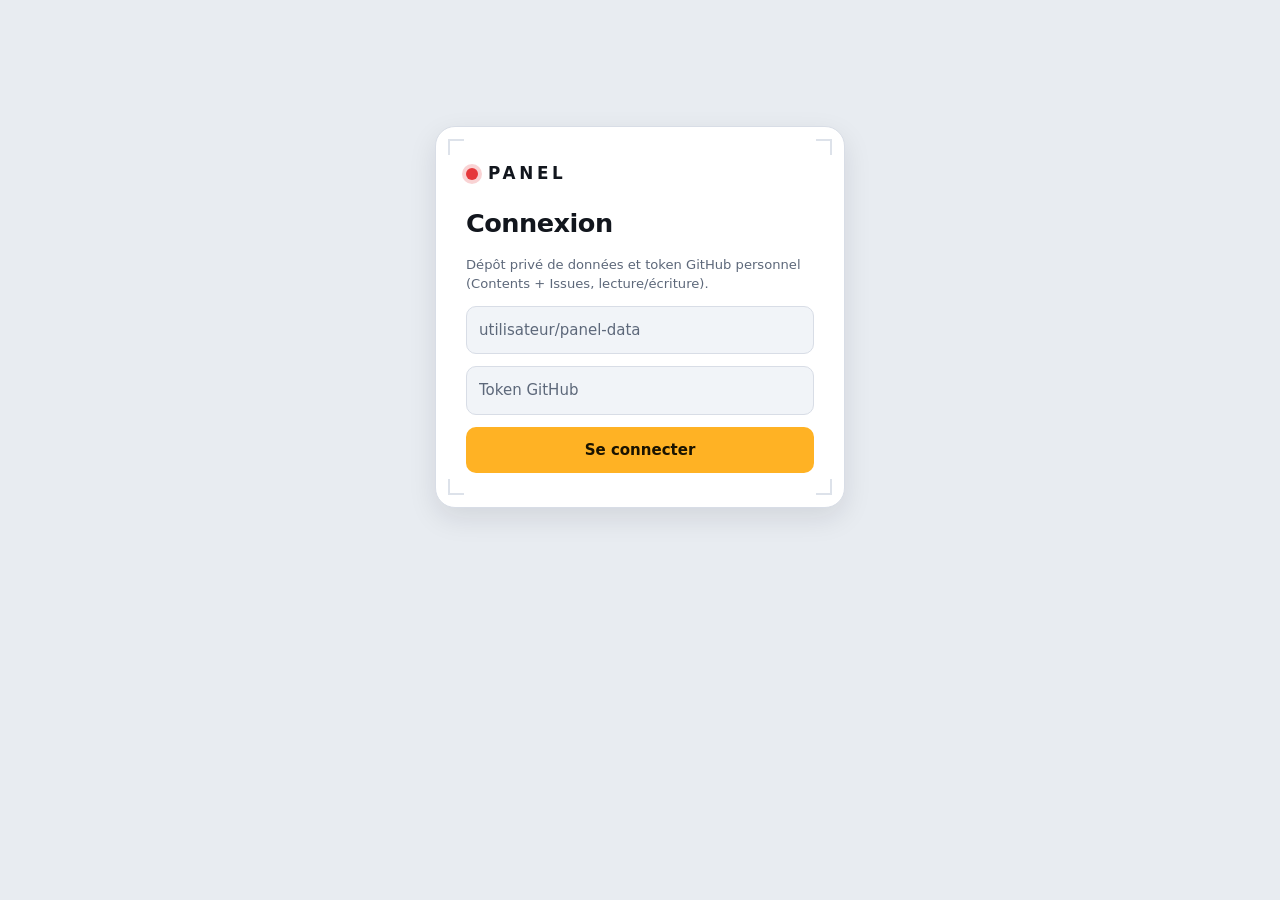
<file: index.html>
<!doctype html>
<html lang="fr"><head><meta charset="utf-8">
<meta name="viewport" content="width=device-width,initial-scale=1">
<title>Panel</title>
<script>
/* Détection mobile via le User-Agent (GitHub Pages n'a pas de serveur : c'est le navigateur qui lit cet en-tête) */
if(/Android|iPhone|iPod|Mobile|Windows Phone/i.test(navigator.userAgent)&&!/desktop/.test(location.search))location.replace('m.html');
</script>
<link rel="stylesheet" href="style.css"></head><body>
<div id="app"></div><div id="msg"></div>
<script src="reader.js"></script>
<script src="core.js"></script>
<script>
const N=new Date();S.cal={y:N.getFullYear(),m:N.getMonth(),sel:ymd(N)};
setInterval(()=>{const e=$('#tc');if(e)e.textContent=new Date().toTimeString().slice(0,8)},1000);

function render(){
 const a=$('#app');if(!S.d)return a.innerHTML=loginH();
 const T=[['p','Projets'],['c','Calendrier'],['h','Historique'],['t','Équipe'],['s','Réglages']];
 a.innerHTML=`<div class="shell"><nav><div class="rec"><i></i>PANEL</div><div id="tc">${new Date().toTimeString().slice(0,8)}</div>
 ${T.map(([k,l])=>`<button class="${S.tab==k?'on':''}" onclick="S.tab='${k}';S.pid=null;render()">${IC(k)}<span>${l}</span></button>`).join('')}
 <div class="me"><span class="av">${esc(S.me[0])}</span><div><b>@${esc(S.me)}</b><small>${isA()?'Admin':'Monteur'}</small></div></div></nav><main>${dueH()}${{p:S.pid?projH:listH,c:calH,h:histH,t:teamH,s:setH}[S.tab]()}</main></div>`;
}
const statsH=()=>{const ps=S.d.projects,fl=ps.reduce((n,p)=>n+p.assets.length,0),by=ps.reduce((n,p)=>n+p.assets.reduce((m,a)=>m+a.size,0),0),wk=S.d.events.filter(e=>!e.done&&new Date(e.date)<Date.now()+7*864e5).length;
 return`<div class="stats"><div class="st"><b>${ps.filter(p=>p.status!='Publié').length}</b><span>projets en cours</span></div><div class="st"><b>${wk}</b><span>échéances sous 7 jours</span></div><div class="st"><b>${sz(by)}</b><span>${fl} fichier${fl>1?'s':''} stocké${fl>1?'s':''}</span></div></div>`};
function listH(){
 const ps=S.d.projects.filter(p=>isA()||(p.editors||[]).includes(S.me));
 return`<div class="row"><div><h1>Projets</h1><div class="t">Vos vidéos, du rush à la publication.</div></div>${isA()?`<button class="b r sp" onclick="newP()">+ Nouveau projet</button>`:''}</div>${statsH()}
 <div class="grid">${ps.map(p=>{const c=p.assets.find(a=>a.th),n=p.assets.filter(a=>a.kind=='rush').length;return`<div class="pc" onclick="S.pid='${p.id}';render()"><div class="cov">${c?`<img src="${c.th}" alt="">`:'<div class="ph">AUCUN RUSH</div>'}<span class="bdg ${p.status=='Publié'?'ok':''}">${p.status}</span><span class="cnt">${n} rush${n>1?'s':''}</span></div><div class="bd"><b>${esc(p.title)}</b>${strip(p)}
 <div class="t">${(p.editors||[]).length?p.editors.map(e=>'@'+esc(e)).join(' '):'Aucun monteur assigné'}</div></div></div>`}).join('')}</div>
 ${ps.length?'':'<div class="empty">Aucun projet pour l\'instant.<br>Crée le premier pour y déposer tes rushs.</div>'}`}
const newP=()=>{const t=prompt('Titre de la vidéo ?');if(t)mut(d=>d.projects.unshift({id:uid(),title:t,desc:'',tags:'',status:'Idée',editors:[],assets:[],com:[]}),'Projet créé : '+t,'')};
function projH(){
 const p=pr();if(!p){S.pid=null;return listH()}
 const ev=S.d.events.filter(e=>e.project==p.id).sort((a,b)=>a.date<b.date?-1:1),A=isA();
 return`<button class="g b" onclick="S.pid=null;render()">← Projets</button>
 <div class="row" style="margin:14px 0"><h1 style="margin:0">${esc(p.title)}</h1>${A?`<button class="g b sp" onclick="delP()">Supprimer</button>`:''}</div>
 <div class="c">${strip(p,A)}${p.yt?`<p>Sur YouTube : <a style="color:var(--acc)" target="_blank" href="https://youtu.be/${esc(p.yt)}">youtu.be/${esc(p.yt)}</a></p>`:''}
 ${A?`<p class="row">Monteurs : ${Object.keys(S.d.users).filter(u=>S.d.users[u]=='editor').map(u=>`<label><input type="checkbox" ${(p.editors||[]).includes(u)?'checked':''} onchange="togE('${u}')"> @${esc(u)}</label>`).join('')||'<span class="t">ajoute des monteurs dans Équipe</span>'}</p>`:''}</div>
 <div id="pl"></div><div id="prog"></div>
 <div class="c"><div class="row"><h3 style="margin:0">Rushs</h3><label class="b sp">Uploader des rushs<input type="file" multiple accept="video/*,audio/*,image/*" onchange="up('rush',this.files)"></label></div>${assetCards(p,'rush')}</div>
 <div class="c"><div class="row"><h3 style="margin:0">Vidéo montée</h3><label class="b sp">Uploader le montage<input type="file" accept="video/*" onchange="up('final',this.files)"></label></div>${assetCards(p,'final')}</div>
 <div class="c"><h3 style="margin-top:0">Infos YouTube</h3>${A?`<textarea rows="4" placeholder="Description" onchange="setP('desc',this.value,'Description modifiée')">${esc(p.desc)}</textarea>
 <input style="width:100%;margin-top:8px" placeholder="Tags séparés par des virgules" value="${esc(p.tags)}" onchange="setP('tags',this.value,'Tags modifiés')">`:`<div>${esc(p.desc)||'<span class="t">Pas de description.</span>'}</div><div class="t">${esc(p.tags)}</div>`}</div>
 <div class="c"><h3 style="margin-top:0">Échéances</h3>${ev.map(evH).join('')||'<div class="t">Aucune. Ajoute-en dans Calendrier.</div>'}</div>
 <div class="c"><h3 style="margin-top:0">Commentaires</h3>${comH(p)}</div>
 <div class="c"><h3 style="margin-top:0">Historique du projet</h3>${logH(S.d.log.filter(l=>l.p==p.id))}</div>`}
function togE(u){mut(d=>{const p=pr(d);p.editors=p.editors||[];const i=p.editors.indexOf(u);i<0?p.editors.push(u):p.editors.splice(i,1)},'Monteur @'+u+' modifié')}
function delP(){const t=pr().title;if(confirm('Supprimer ce projet ? Les fichiers restent dans la Release GitHub.'))mut(d=>{d.projects=d.projects.filter(x=>x.id!=S.pid);d.events=d.events.filter(e=>e.project!=S.pid);S.pid=null},'Projet supprimé : '+t,'')}

const myEv=()=>S.d.events.filter(e=>isA()||e.assignee==S.me);
function calH(){
 const{y,m,sel}=S.cal,off=(new Date(y,m,1).getDay()+6)%7,n=new Date(y,m+1,0).getDate(),ev=myEv(),today=ymd(new Date());
 let c=['L','M','M','J','V','S','D'].map(d=>`<div class="h">${d}</div>`).join('')+'<div class="dc o"></div>'.repeat(off);
 for(let d=1;d<=n;d++){const k=ymd(new Date(y,m,d)),es=ev.filter(e=>ymd(new Date(e.date))==k);
  c+=`<div class="dc ${k==sel?'sel':''} ${k==today?'today':''}" onclick="S.cal.sel='${k}';render()"><span>${d}</span>${es.slice(0,2).map(e=>`<small style="border-color:${TC[e.type]};${e.done?'opacity:.4':''}">${esc(e.title)}</small>`).join('')}${es.length>2?`<small style="border-color:transparent">+${es.length-2}</small>`:''}</div>`}
 const day=ev.filter(e=>ymd(new Date(e.date))==sel).sort((a,b)=>a.date<b.date?-1:1);
 return`<h1>Calendrier</h1><div class="c"><div class="row" style="margin-bottom:10px"><button class="g b" onclick="mv(-1)">‹</button><b style="min-width:150px;text-align:center;text-transform:capitalize">${new Date(y,m,1).toLocaleDateString('fr-FR',{month:'long',year:'numeric'})}</b><button class="g b" onclick="mv(1)">›</button>
 <span class="t sp"><i class="dot" style="background:var(--rec);display:inline-block"></i> Tournage <i class="dot" style="background:var(--blue);display:inline-block"></i> Montage <i class="dot" style="background:var(--grn);display:inline-block"></i> Publication</span></div><div class="cal">${c}</div></div>
 <div class="c"><h3 style="margin-top:0">${new Date(sel+'T12:00').toLocaleDateString('fr-FR',{weekday:'long',day:'numeric',month:'long'})}</h3>${day.map(evH).join('')||'<div class="t">Rien ce jour-là.</div>'}
 ${isA()?`<div class="row" style="margin-top:12px"><input id="et" placeholder="Ex : monter la vidéo #12"><select id="ety"><option value="shoot">Tournage</option><option value="edit">Montage</option><option value="publish">Publication</option></select>
 <input id="ed" type="datetime-local" value="${sel}T10:00"><select id="ea"><option value="">Assigné à…</option>${Object.keys(S.d.users).map(u=>`<option>${esc(u)}</option>`).join('')}</select>
 <select id="ep"><option value="">Projet…</option>${S.d.projects.map(p=>`<option value="${p.id}">${esc(p.title)}</option>`).join('')}</select><button class="b" onclick="addE()">Ajouter</button></div>`:''}</div>`}
function mv(k){let{y,m}=S.cal;m+=k;if(m<0){m=11;y--}if(m>11){m=0;y++}S.cal.y=y;S.cal.m=m;render()}
function addE(){const t=$('#et').value.trim(),dt=$('#ed').value;if(!t||!dt)return msg('Titre et date obligatoires');
 const e={id:uid(),title:t,type:$('#ety').value,date:new Date(dt).toISOString(),assignee:$('#ea').value,project:$('#ep').value,done:false};mut(d=>d.events.push(e),'Échéance ajoutée : '+t,e.project)}

const histH=()=>`<h1>Historique</h1><div class="c">${logH(S.d.log)}</div>`;
const teamH=()=>`<h1>Équipe</h1><div class="c">${Object.entries(S.d.users).map(([u,r])=>`<div class="it row"><b>@${esc(u)}</b><span class="tag">${r=='admin'?'Admin':'Monteur'}</span>${isA()&&u!=S.me?`<button class="g b sp" onclick="rmU('${u}')">Retirer</button>`:''}</div>`).join('')}
 ${isA()?`<div class="row" style="margin-top:12px"><input id="nu" placeholder="Pseudo GitHub du monteur"><button class="b" onclick="addU()">Ajouter</button></div><p class="t">Invite aussi cette personne comme collaborateur (Write) sur le dépôt de données.</p>`:''}</div>`;
const addU=()=>{const u=$('#nu').value.trim().replace('@','');if(u)mut(d=>d.users[u]='editor','Monteur ajouté : @'+u,'')};
const rmU=u=>mut(d=>{delete d.users[u];d.projects.forEach(p=>p.editors=(p.editors||[]).filter(x=>x!=u))},'Monteur retiré : @'+u,'');
const setH=()=>`<h1>Réglages</h1><div class="c"><h3 style="margin-top:0">Notifications</h3><p class="t">Sur cet appareil, tant que l'onglet est ouvert. Les e-mails passent par le workflow GitHub.</p><button class="b" onclick="Notification.requestPermission().then(()=>msg('Notifications : '+Notification.permission))">Activer</button></div>
 ${keyH()}
 ${isA()?`<div class="c"><h3 style="margin-top:0">YouTube</h3><p class="t">Client ID OAuth Google (origine autorisée = l'URL de ton site Pages).</p><div class="row"><input id="yi" style="flex:1" value="${esc(S.yt)}" placeholder="xxxx.apps.googleusercontent.com"><button class="b" onclick="S.yt=$('#yi').value.trim();localStorage.yt=S.yt;msg('Enregistré')">Enregistrer</button></div></div>`:''}
 <div class="c row"><a href="m.html">Version mobile</a><button class="g b sp" onclick="logout()">Se déconnecter</button></div>`;
render();if(S.tok&&S.repo)login();
</script></body></html>
</file>
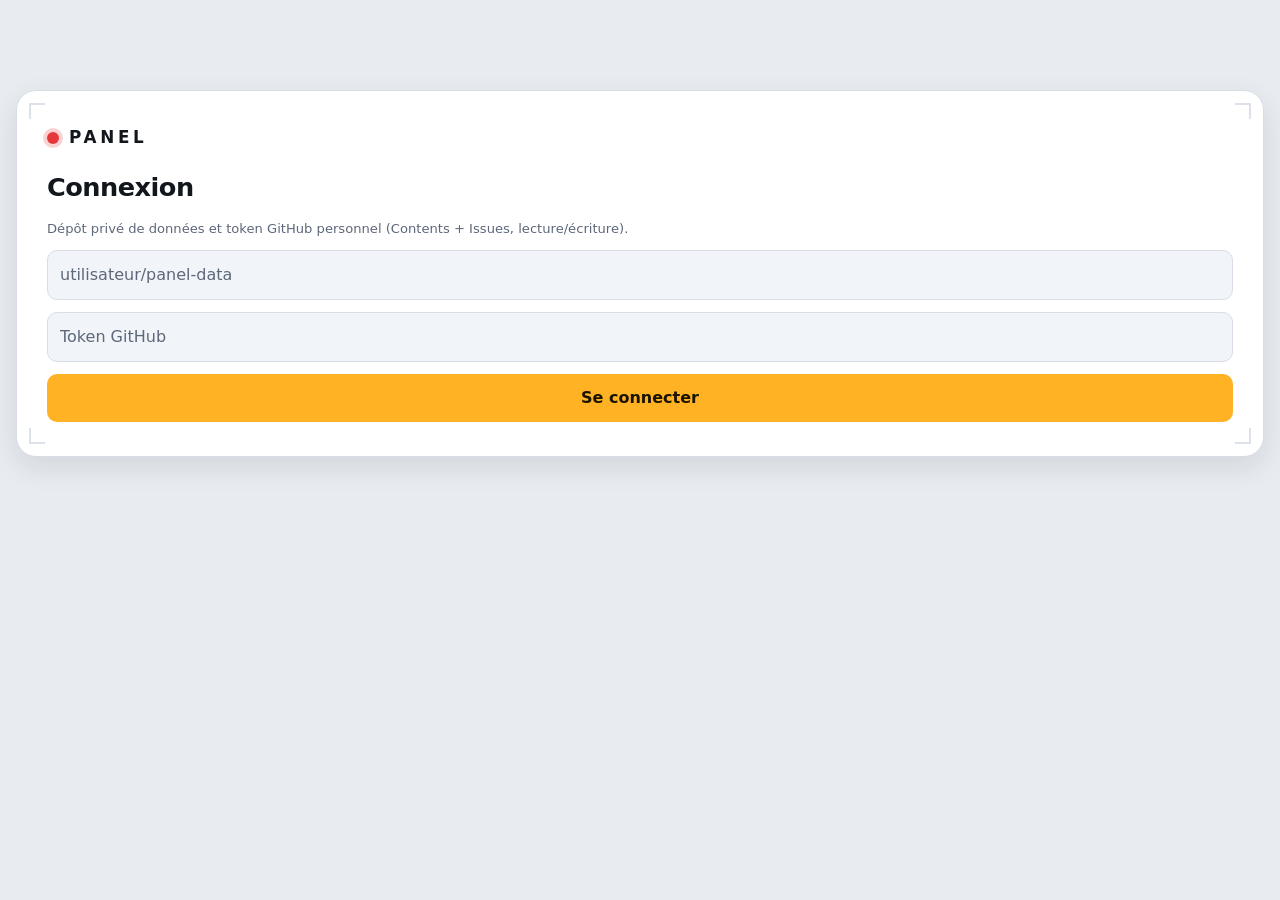
<file: m.html>
<!doctype html>
<html lang="fr"><head><meta charset="utf-8">
<meta name="viewport" content="width=device-width,initial-scale=1,viewport-fit=cover">
<meta name="theme-color" content="#0f1217">
<title>Panel</title>
<link rel="stylesheet" href="style.css"></head><body class="m">
<div id="app"></div><div id="msg"></div>
<script src="reader.js"></script>
<script src="core.js"></script>
<script>
function render(){
 const a=$('#app');if(!S.d)return a.innerHTML=loginH();
 const T=[['p','Projets','p'],['a','Agenda','c'],['s','Moi','m']];
 a.innerHTML=`<header class="mh"><div class="rec"><i></i>PANEL</div><span class="t">@${esc(S.me)}</span></header><main>${dueH()}${{p:S.pid?projH:listH,a:agendaH,s:meH}[S.tab]()}</main>
 <div class="tabs">${T.map(([k,l,i])=>`<button class="${S.tab==k?'on':''}" onclick="S.tab='${k}';S.pid=null;render()">${IC(i)}<span>${l}</span></button>`).join('')}</div>`;
}
function listH(){
 const ps=S.d.projects.filter(p=>isA()||(p.editors||[]).includes(S.me));
 return`<h1>Projets</h1>${isA()?`<button class="b r" style="width:100%;margin-bottom:12px" onclick="newP()">+ Nouveau projet</button>`:''}
 ${ps.map(p=>{const c=p.assets.find(a=>a.th);return`<div class="pc" onclick="S.pid='${p.id}';render()"><div class="th">${c?`<img src="${c.th}" alt="">`:'<div class="ph">VIDE</div>'}</div><div style="display:grid;gap:6px"><b>${esc(p.title)}</b>${strip(p)}<span class="t">${p.status} · ${p.assets.length} fichier${p.assets.length>1?'s':''}</span></div></div>`}).join('')||'<div class="t">Aucun projet.</div>'}`}
const newP=()=>{const t=prompt('Titre de la vidéo ?');if(t)mut(d=>d.projects.unshift({id:uid(),title:t,desc:'',tags:'',status:'Idée',editors:[],assets:[],com:[]}),'Projet créé : '+t,'')};
function projH(){
 const p=pr();if(!p){S.pid=null;return listH()}
 return`<button class="g b" onclick="S.pid=null;render()">← Projets</button><h1 style="margin-top:14px">${esc(p.title)}</h1>
 <div class="c">${isA()?`<select onchange="setStatus(this.value)">${ST.map(s=>`<option ${s==p.status?'selected':''}>${s}</option>`).join('')}</select>`:strip(p)+`<div class="t" style="margin-top:6px">${p.status}</div>`}
 ${p.yt?`<p><a style="color:var(--acc)" href="https://youtu.be/${esc(p.yt)}">youtu.be/${esc(p.yt)}</a></p>`:''}</div>
 <div id="pl"></div><div id="prog"></div>
 <div class="c"><label class="b" style="width:100%;text-align:center">Uploader des rushs<input type="file" multiple accept="video/*,audio/*,image/*" onchange="up('rush',this.files)"></label>${assetCards(p,'rush')}</div>
 <div class="c"><label class="b" style="width:100%;text-align:center">Uploader le montage<input type="file" accept="video/*" onchange="up('final',this.files)"></label>${assetCards(p,'final')}</div>
 ${p.desc||p.tags?`<div class="c"><h3 style="margin-top:0">YouTube</h3><div>${esc(p.desc)}</div><div class="t">${esc(p.tags)}</div></div>`:''}
 <div class="c"><h3 style="margin-top:0">Commentaires</h3>${comH(p)}</div>
 <div class="c"><h3 style="margin-top:0">Historique</h3>${logH(S.d.log.filter(l=>l.p==p.id).slice(0,15))}</div>`}
function agendaH(){
 const ev=S.d.events.filter(e=>isA()||e.assignee==S.me).sort((a,b)=>a.done-b.done||(a.date<b.date?-1:1));
 return`<h1>Agenda</h1><div class="c">${ev.map(evH).join('')||'<div class="t">Rien de prévu.</div>'}</div>`}
const meH=()=>`<h1>Moi</h1><div class="c"><b>@${esc(S.me)}</b> <span class="tag">${isA()?'Admin':'Monteur'}</span></div>
 <div class="c"><button class="b" style="width:100%" onclick="Notification.requestPermission().then(()=>msg('Notifications : '+Notification.permission))">Activer les notifications</button>
 <p class="t">Sur mobile, les rappels fiables arrivent par GitHub (e-mail ou app GitHub) grâce au workflow.</p></div>
 ${keyH()}
 <div class="c"><h3 style="margin-top:0">Activité récente</h3>${logH(S.d.log.slice(0,15))}</div>
 <div class="c row"><a class="t" href="index.html?desktop">Version complète</a><button class="g b sp" onclick="logout()">Se déconnecter</button></div>`;
if(S.tok&&S.repo)login();else render();
</script></body></html>
</file>
<file: style.css>
/* Panel — régie de post-production. Thème sombre par défaut, clair si l'appareil le demande. */
:root{color-scheme:dark;--bg:#0d1016;--s1:#161a22;--s2:#1e232d;--s3:#2a303c;--line:#272d39;--ink:#eef1f6;--mut:#8f98aa;
 --amb:#ffb224;--acc:#ffb224;--on-amb:#1a1300;--rec:#ff5a5f;--blue:#5b9dff;--grn:#3ddc97;--on-grn:#04210f;--fr:rgba(255,255,255,.7);--sh:0 12px 32px rgba(0,0,0,.4)}
@media(prefers-color-scheme:light){:root{color-scheme:light;--bg:#e8ecf1;--s1:#fff;--s2:#f1f4f8;--s3:#dde2ea;--line:#d8dde6;--ink:#12161d;--mut:#5d687a;
 --acc:#a35b00;--rec:#e5383b;--blue:#2d6cdf;--grn:#16995f;--on-grn:#fff;--fr:rgba(18,22,29,.7);--sh:0 10px 28px rgba(16,24,40,.1)}}
*{box-sizing:border-box}
html{-webkit-text-size-adjust:100%}
body{margin:0;background:var(--bg);color:var(--ink);font:15px/1.5 "SF Pro Text","Segoe UI Variable Text","Segoe UI",system-ui,-apple-system,Roboto,sans-serif;-webkit-font-smoothing:antialiased}
::selection{background:var(--amb);color:var(--on-amb)}
a{color:var(--acc)}
h1{font-size:2rem;line-height:1.15;margin:0 0 6px;letter-spacing:-.03em;font-weight:750}
h2{margin:0 0 10px;font-size:1.25rem;letter-spacing:-.02em}
h3{margin:20px 0 10px;font-size:.95rem;font-weight:650;letter-spacing:-.01em}
.t{color:var(--mut);font-size:.82rem}.sp{margin-left:auto}
.row{display:flex;gap:8px;align-items:center;flex-wrap:wrap}
svg.i{width:19px;height:19px;fill:none;stroke:currentColor;stroke-width:1.7;stroke-linecap:round;stroke-linejoin:round;flex:none}

/* ---------- Structure desktop ---------- */
.shell{display:grid;grid-template-columns:236px minmax(0,1fr);min-height:100vh}
nav{background:var(--s1);border-right:1px solid var(--line);padding:22px 14px 16px;position:sticky;top:0;height:100vh;display:flex;flex-direction:column;gap:3px}
.rec{font-weight:800;letter-spacing:.22em;font-size:.9rem;display:flex;align-items:center;gap:10px}
.rec i{width:12px;height:12px;border-radius:50%;background:var(--rec);box-shadow:0 0 0 4px color-mix(in srgb,var(--rec) 22%,transparent);animation:bl 1.6s steps(2) infinite}
@keyframes bl{50%{opacity:.3}}@media(prefers-reduced-motion:reduce){.rec i{animation:none}}
nav .rec{margin:0 10px 4px}
#tc{font:500 .8rem ui-monospace,"SF Mono",Menlo,Consolas,monospace;color:var(--acc);margin:0 10px 22px;letter-spacing:.08em;font-variant-numeric:tabular-nums}
nav button{display:flex;align-items:center;gap:12px;background:none;border:0;color:var(--mut);text-align:left;padding:10px 12px;border-radius:10px;font:inherit;font-weight:550;cursor:pointer;position:relative}
nav button:hover{background:var(--s2);color:var(--ink)}
nav button.on{background:var(--s2);color:var(--ink)}
nav button.on::before{content:"";position:absolute;left:-14px;top:9px;bottom:9px;width:3px;border-radius:0 3px 3px 0;background:var(--amb)}
nav button.on svg{color:var(--acc)}
.me{margin-top:auto;display:flex;align-items:center;gap:10px;padding:10px;border:1px solid var(--line);border-radius:12px;font-size:.85rem}
.av{width:30px;height:30px;border-radius:50%;background:var(--amb);color:var(--on-amb);display:grid;place-items:center;font-weight:800;text-transform:uppercase}
.me b{display:block;line-height:1.2}.me small{color:var(--mut)}
main>h1{margin-bottom:18px}
main{padding:30px 38px 60px;max-width:1180px;width:100%}

/* ---------- Composants ---------- */
.c{background:var(--s1);border:1px solid var(--line);border-radius:16px;padding:18px;margin-bottom:16px}
.c>h3:first-child{margin-top:0}
button,label.b,input,select,textarea{font:inherit}
button.b,label.b{background:var(--amb);color:var(--on-amb);border:0;border-radius:10px;padding:8px 15px;cursor:pointer;font-weight:650;display:inline-flex;align-items:center;justify-content:center;gap:6px;transition:filter .15s,transform .05s}
button.b:hover,label.b:hover{filter:brightness(1.08)}button.b:active,label.b:active{transform:translateY(1px)}
button.g{background:var(--s2);color:var(--ink);border:1px solid var(--line);font-weight:550}
button.g:hover{background:var(--s3);filter:none}
button.r{background:var(--rec);color:#fff}
input,select,textarea{padding:9px 12px;border:1px solid var(--line);border-radius:10px;background:var(--s2);color:var(--ink);max-width:100%}
textarea{width:100%;resize:vertical}input[type=file]{display:none}input[type=checkbox]{accent-color:var(--amb)}
input::placeholder,textarea::placeholder{color:var(--mut)}
:focus-visible{outline:2px solid var(--amb);outline-offset:2px}
.tag{font-size:.72rem;font-weight:600;padding:2px 9px;border-radius:99px;background:var(--s3);margin-right:6px}
.tag.late{background:var(--rec);color:#fff}.tag.ok{background:var(--grn);color:var(--on-grn)}
.it{padding:12px 0;border-top:1px solid var(--line)}.it:first-child{border-top:0}
.dot{width:10px;height:10px;border-radius:50%;flex:none}
.alert{background:color-mix(in srgb,var(--rec) 12%,var(--s1));border:1px solid color-mix(in srgb,var(--rec) 55%,transparent);border-radius:14px;padding:12px 16px;margin-bottom:16px}
progress{width:100%;height:8px;appearance:none;border:0;border-radius:8px;overflow:hidden;background:var(--s3)}
progress::-webkit-progress-bar{background:var(--s3)}progress::-webkit-progress-value{background:var(--amb)}progress::-moz-progress-bar{background:var(--amb)}
#prog:not(:empty){background:var(--s1);border:1px solid var(--line);border-radius:12px;padding:12px;margin-bottom:16px}
video,audio{width:100%;border-radius:14px;background:#000;margin-bottom:14px;box-shadow:var(--sh)}
#msg{position:fixed;bottom:18px;left:50%;transform:translateX(-50%);background:var(--ink);color:var(--bg);padding:11px 18px;border-radius:12px;display:none;font-weight:600;max-width:92vw;z-index:20;box-shadow:var(--sh)}

/* statut = règle de montage */
.strip{display:flex;gap:3px}.seg{flex:1;height:5px;border-radius:3px;background:var(--s3);font-size:.78rem;text-align:center}
.seg.on{background:var(--amb)}.seg.cur{background:var(--rec)}
.strip:has(.seg:not(:empty)){gap:4px}
.strip:has(.seg:not(:empty)) .seg{height:auto;padding:8px 0;cursor:pointer;font-weight:650;color:var(--on-amb);border-radius:8px}
.strip:has(.seg:not(:empty)) .seg.cur{color:#fff}.strip:has(.seg:not(:empty)) .seg:not(.on){color:var(--mut)}

/* tableau de bord */
.stats{display:grid;grid-template-columns:repeat(3,1fr);gap:12px;margin:18px 0 22px}
.st{background:var(--s1);border:1px solid var(--line);border-radius:14px;padding:14px 16px;display:grid;gap:2px}
.st b{font-size:1.55rem;letter-spacing:-.03em;font-variant-numeric:tabular-nums;line-height:1.1}.st span{color:var(--mut);font-size:.8rem}

/* cartes projet + cadre de caméra */
.grid{display:grid;grid-template-columns:repeat(auto-fill,minmax(270px,1fr));gap:18px}
.pc{background:var(--s1);border:1px solid var(--line);border-radius:16px;overflow:hidden;cursor:pointer;transition:border-color .15s,box-shadow .15s}
.pc:hover{border-color:var(--amb);box-shadow:var(--sh)}
.cov{--fr:rgba(255,255,255,.9);position:relative;aspect-ratio:16/9;background:var(--s2)}
.cov img,.th img{width:100%;height:100%;object-fit:cover;display:block}
.vf::after,.cov::after,.login::after{content:"";position:absolute;inset:10px;pointer-events:none;opacity:0;transition:opacity .15s;
 background:linear-gradient(var(--fr),var(--fr)) 0 0/16px 2px no-repeat,linear-gradient(var(--fr),var(--fr)) 0 0/2px 16px no-repeat,
 linear-gradient(var(--fr),var(--fr)) 100% 0/16px 2px no-repeat,linear-gradient(var(--fr),var(--fr)) 100% 0/2px 16px no-repeat,
 linear-gradient(var(--fr),var(--fr)) 0 100%/16px 2px no-repeat,linear-gradient(var(--fr),var(--fr)) 0 100%/2px 16px no-repeat,
 linear-gradient(var(--fr),var(--fr)) 100% 100%/16px 2px no-repeat,linear-gradient(var(--fr),var(--fr)) 100% 100%/2px 16px no-repeat}
.pc:hover .cov::after{opacity:1}
.bdg,.cnt{position:absolute;font-size:.72rem;font-weight:700;padding:3px 10px;border-radius:99px;background:rgba(10,12,16,.72);color:#fff;backdrop-filter:blur(6px)}
.bdg{left:10px;bottom:10px}.bdg.ok{background:var(--grn);color:var(--on-grn)}.cnt{right:10px;top:10px;font-weight:600}
.pc .bd{padding:14px;display:grid;gap:9px}.pc .bd b{font-size:1.02rem;letter-spacing:-.01em}
.th{aspect-ratio:16/9;background:var(--s2);border-radius:8px;overflow:hidden}
.ph{width:100%;height:100%;display:grid;place-items:center;color:var(--mut);font-size:.68rem;letter-spacing:.2em;font-weight:600;background:repeating-linear-gradient(135deg,transparent 0 10px,color-mix(in srgb,var(--mut) 8%,transparent) 10px 11px)}
.empty{border:1.5px dashed var(--line);border-radius:16px;padding:34px;text-align:center;color:var(--mut)}

/* fichiers */
.ac{display:grid;grid-template-columns:120px 1fr;gap:6px 14px;align-items:center;padding:10px 0;border-top:1px solid var(--line)}.ac:first-child{border-top:0}
.ac .th{width:120px;grid-row:span 2}.ai b{display:block;overflow:hidden;text-overflow:ellipsis;white-space:nowrap}

/* calendrier */
.cal{display:grid;grid-template-columns:repeat(7,1fr);gap:5px}.cal .h{color:var(--mut);font-size:.75rem;font-weight:600;text-align:center;padding:4px}
.dc{min-height:92px;background:var(--s2);border:1px solid transparent;border-radius:11px;padding:7px;cursor:pointer;display:flex;flex-direction:column;gap:3px;overflow:hidden}
.dc:hover{border-color:var(--line)}.dc.o{background:none;cursor:default}
.dc>span{font-size:.85rem;font-weight:600;font-variant-numeric:tabular-nums}
.dc.today>span{background:var(--amb);color:var(--on-amb);border-radius:99px;width:24px;height:24px;display:grid;place-items:center}
.dc.sel{border-color:var(--amb);background:var(--s3)}
.dc small{font-size:.7rem;border-left:3px solid;padding-left:5px;white-space:nowrap;overflow:hidden;text-overflow:ellipsis}

/* connexion */
.login{position:relative;max-width:410px;margin:14vh auto 0;background:var(--s1);border:1px solid var(--line);border-radius:20px;padding:34px 30px;display:grid;gap:12px;box-shadow:var(--sh)}
.login::after{opacity:1;inset:12px;--fr:var(--s3)}.login .rec{font-size:1.05rem;margin-bottom:6px}.login h2{font-size:1.6rem;margin:0}.login p{margin:0}
.login input{padding:12px}.login button{padding:12px}

/* ---------- Mobile ---------- */
body.m{padding-bottom:90px;font-size:16px}
.m main{padding:14px 14px 0}.m h1{font-size:1.6rem}
.mh{position:sticky;top:0;z-index:5;display:flex;justify-content:space-between;align-items:center;padding:13px 16px;background:color-mix(in srgb,var(--bg) 86%,transparent);backdrop-filter:blur(12px);border-bottom:1px solid var(--line)}
.m .login{margin:10vh 16px 0;max-width:none}
.m input,.m select,.m textarea{width:100%;padding:12px}.m input[type=checkbox]{width:auto}
.m button.b,.m label.b{padding:12px 16px}
.m .pc{display:grid;grid-template-columns:108px 1fr;gap:14px;align-items:center;padding:10px;margin-bottom:12px}
.m .pc>div:last-child{display:grid;gap:7px}
.m .ac{grid-template-columns:104px 1fr}.m .ac .th{width:104px}.m .ac .row{grid-column:1/3}
.tabs{position:fixed;bottom:0;left:0;right:0;display:flex;background:color-mix(in srgb,var(--s1) 92%,transparent);backdrop-filter:blur(14px);border-top:1px solid var(--line);padding-bottom:env(safe-area-inset-bottom);z-index:10}
.tabs button{flex:1;display:grid;justify-items:center;gap:3px;background:none;border:0;color:var(--mut);padding:10px 0 9px;font-size:.72rem;font-weight:600}
.tabs button.on{color:var(--acc)}
.m #msg{bottom:96px}

@media(max-width:760px){.shell{grid-template-columns:1fr}nav{position:static;height:auto;flex-direction:row;flex-wrap:wrap;border-right:0;border-bottom:1px solid var(--line)}nav button.on::before{display:none}.me,#tc{display:none}main{padding:18px}.stats{grid-template-columns:1fr 1fr 1fr}.dc{min-height:60px}.dc small{display:none}}
</file>
